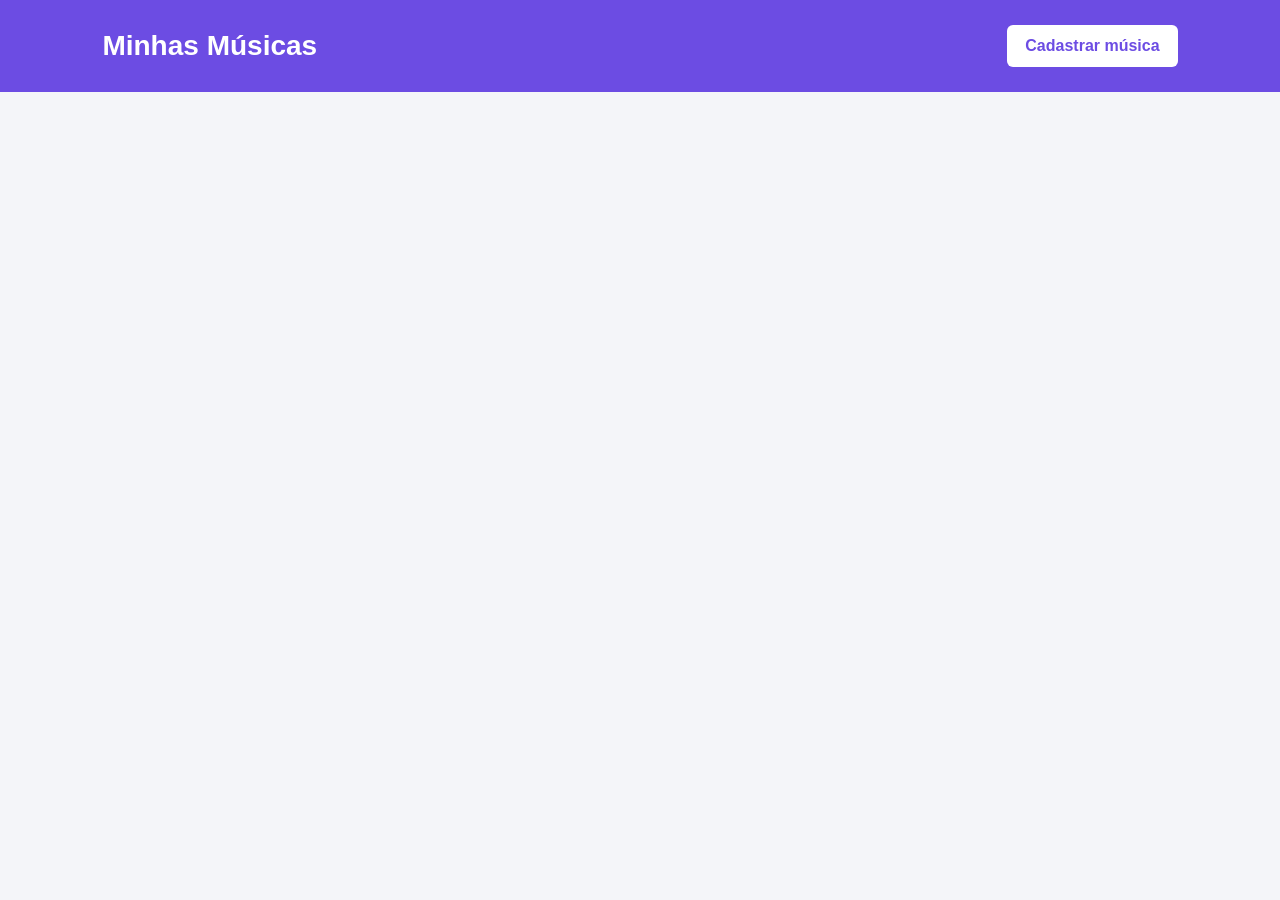
<file: index.html>
<!DOCTYPE html>
<html lang="pt-BR">
<head>
    <meta charset="UTF-8">
    <meta name="viewport" content="width=device-width, initial-scale=1.0">
    <title>Minhas Músicas</title>
    <link rel="stylesheet" href="index.css">
</head>
<body>

    <div class="container"> 
        <header>
            <h1>Minhas Músicas</h1>
            <a href="cadastrar.html" class="botao-cadastrar">
                Cadastrar música
            </a>
        </header>
    
        <main>
            <section id="listaMusicas">
        
            </section>
        </main>
    </div>

    <script src="index.js"></script>
</body>
</html>
</file>
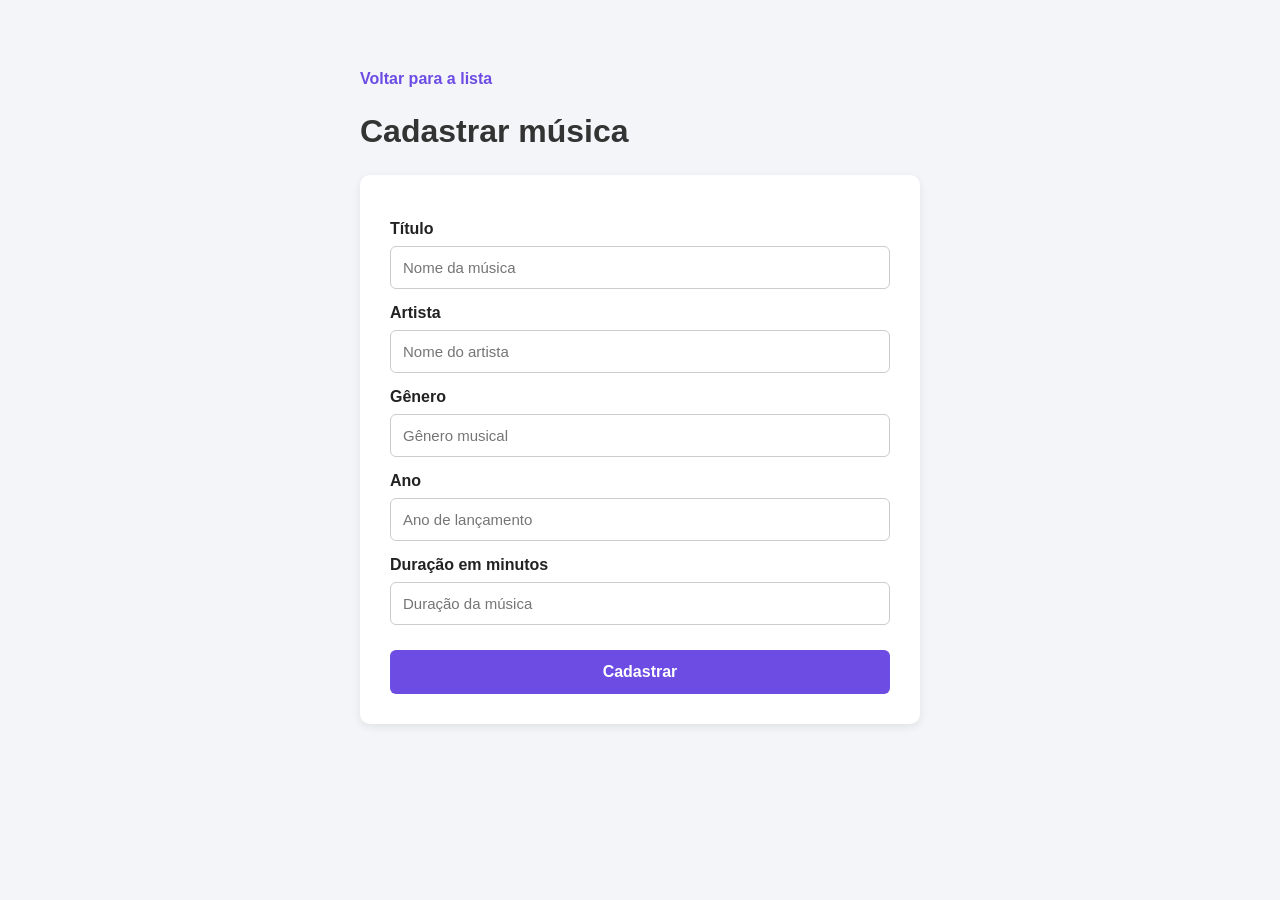
<file: cadastrar.html>
<!DOCTYPE html>
<html lang="pt-BR">
<head>
    <meta charset="UTF-8">
    <meta name="viewport" content="width=device-width, initial-scale=1.0">
    <title>Cadastrar música</title>
    <link rel="stylesheet" href="cadastrar.css">
</head>
<body>

    <main class="container">
        <a href="index.html" class="voltar">
            Voltar para a lista
        </a>

        <h1>Cadastrar música</h1>

        <section class="card">
            <label for="titulo">Título</label>
            <input type="text" id="titulo" placeholder="Nome da música">

            <label for="artista">Artista</label>
            <input type="text" id="artista" placeholder="Nome do artista">

            <label for="genero">Gênero</label>
            <input type="text" id="genero" placeholder="Gênero musical">

            <label for="ano">Ano</label>
            <input type="number" id="ano" placeholder="Ano de lançamento">

            <label for="duracao">Duração em minutos</label>
            <input type="number" id="duracao" placeholder="Duração da música">

            <button id="botaoCadastrar">Cadastrar</button>
        </section>
    </main>

    <script src="cadastrar.js"></script>
</body>
</html>
</file>
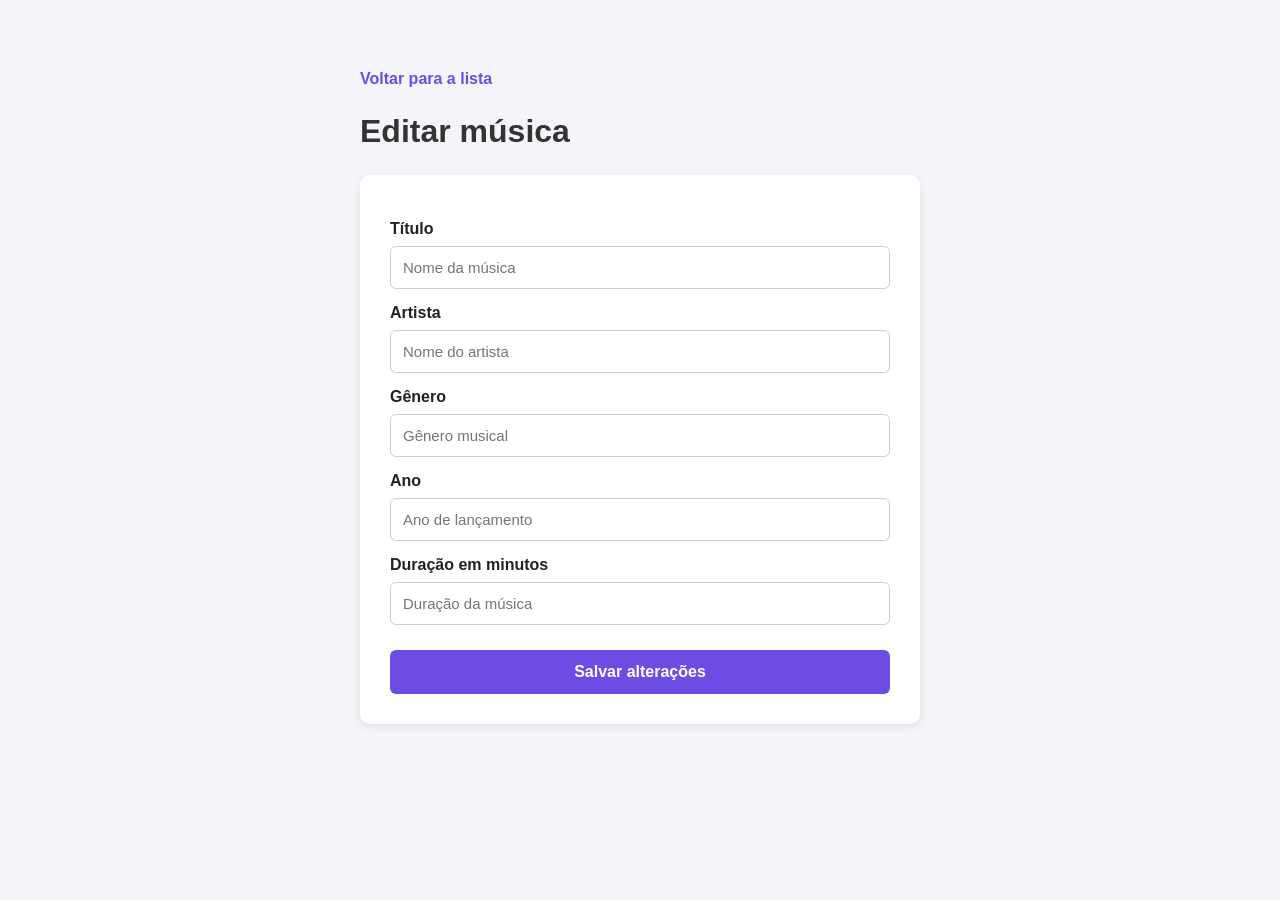
<file: editar.html>
<!DOCTYPE html>
<html lang="pt-BR">
<head>
    <meta charset="UTF-8">
    <meta name="viewport" content="width=device-width, initial-scale=1.0">
    <title>Editar música</title>
    <link rel="stylesheet" href="editar.css">
</head>
<body>

    <main class="container">
        <a href="index.html" class="voltar">
            Voltar para a lista
        </a>

        <h1>Editar música</h1>

        <section class="card">
            <label for="titulo">Título</label>
            <input type="text" id="titulo" placeholder="Nome da música">

            <label for="artista">Artista</label>
            <input type="text" id="artista" placeholder="Nome do artista">

            <label for="genero">Gênero</label>
            <input type="text" id="genero" placeholder="Gênero musical">

            <label for="ano">Ano</label>
            <input type="number" id="ano" placeholder="Ano de lançamento">

            <label for="duracao">Duração em minutos</label>
            <input type="number" id="duracao" placeholder="Duração da música">

            <button id="botaoSalvar">Salvar alterações</button>
        </section>
    </main>

    <script src="editar.js"></script>
</body>
</html>
</file>
<file: index.css>
* {
    margin: 0;
    padding: 0;
    box-sizing: border-box;
}

body {
    font-family: Arial, sans-serif;
    background-color: #f4f5f9;
    color: #222;
}

header {
    background-color: #6c4ce3;
    color: white;
    padding: 25px 8%;
    display: flex;
    justify-content: space-between;
    align-items: center;
}

header h1 {
    font-size: 28px;
}

.botao-cadastrar {
    background-color: white;
    color: #6c4ce3;
    padding: 12px 18px;
    border-radius: 6px;
    text-decoration: none;
    font-weight: bold;
}

.botao-cadastrar:hover {
    background-color: #eee9ff;
}

main {
    max-width: 900px;
    margin: 40px auto;
    padding: 0 20px;
}

#listaMusicas {
    display: flex;
    flex-direction: column;
    gap: 20px;
}

.musica {
    background-color: white;
    padding: 25px;
    border-radius: 10px;
    box-shadow: 0 3px 10px rgba(0, 0, 0, 0.08);
    border-left: 5px solid #6c4ce3;
}

.musica h2 {
    color: #333;
    margin-bottom: 8px;
}

.artista {
    color: #666;
    margin-bottom: 10px;
}

.detalhes {
    color: #888;
    font-size: 14px;
}

.acoes {
    display: flex;
    gap: 10px;
    margin-top: 20px;
}

.editar,
.apagar {
    padding: 9px 16px;
    border-radius: 5px;
    border: none;
    font-size: 14px;
    text-decoration: none;
    cursor: pointer;
}

.editar {
    background-color: #6c4ce3;
    color: white;
}

.editar:hover {
    background-color: #5738c7;
}

.apagar {
    background-color: #e74c3c;
    color: white;
}

.apagar:hover {
    background-color: #c0392b;
}

@media (max-width: 600px) {
    header {
        flex-direction: column;
        gap: 15px;
        text-align: center;
    }
}
</file>
<file: cadastrar.css>
* {
    margin: 0;
    padding: 0;
    box-sizing: border-box;
}

body {
    font-family: Arial, sans-serif;
    background-color: #f4f5f9;
    color: #222;
}

.container {
    max-width: 600px;
    margin: 50px auto;
    padding: 20px;
}

.voltar {
    display: inline-block;
    color: #6c4ce3;
    text-decoration: none;
    margin-bottom: 25px;
    font-weight: bold;
}

.voltar:hover {
    text-decoration: underline;
}

h1 {
    margin-bottom: 25px;
    color: #333;
}

.card {
    background-color: white;
    padding: 30px;
    border-radius: 10px;
    box-shadow: 0 3px 10px rgba(0, 0, 0, 0.08);
    display: flex;
    flex-direction: column;
}

label {
    font-weight: bold;
    margin-bottom: 8px;
    margin-top: 15px;
}

input {
    width: 100%;
    padding: 12px;
    border: 1px solid #ccc;
    border-radius: 6px;
    font-size: 15px;
}

input:focus {
    outline: none;
    border-color: #6c4ce3;
}

button {
    margin-top: 25px;
    padding: 13px;
    background-color: #6c4ce3;
    color: white;
    border: none;
    border-radius: 6px;
    font-size: 16px;
    font-weight: bold;
    cursor: pointer;
}

button:hover {
    background-color: #5738c7;
}

@media (max-width: 600px) {
    .container {
        margin: 20px auto;
    }

    .card {
        padding: 20px;
    }
}
</file>
<file: editar.css>
* {
    margin: 0;
    padding: 0;
    box-sizing: border-box;
}

body {
    font-family: Arial, sans-serif;
    background-color: #f4f5f9;
    color: #222;
}

.container {
    max-width: 600px;
    margin: 50px auto;
    padding: 20px;
}

.voltar {
    display: inline-block;
    color: #6c4ce3;
    text-decoration: none;
    margin-bottom: 25px;
    font-weight: bold;
}

.voltar:hover {
    text-decoration: underline;
}

h1 {
    margin-bottom: 25px;
    color: #333;
}

.card {
    background-color: white;
    padding: 30px;
    border-radius: 10px;
    box-shadow: 0 3px 10px rgba(0, 0, 0, 0.08);
    display: flex;
    flex-direction: column;
}

label {
    font-weight: bold;
    margin-bottom: 8px;
    margin-top: 15px;
}

input {
    width: 100%;
    padding: 12px;
    border: 1px solid #ccc;
    border-radius: 6px;
    font-size: 15px;
}

input:focus {
    outline: none;
    border-color: #6c4ce3;
}

button {
    margin-top: 25px;
    padding: 13px;
    background-color: #6c4ce3;
    color: white;
    border: none;
    border-radius: 6px;
    font-size: 16px;
    font-weight: bold;
    cursor: pointer;
}

button:hover {
    background-color: #5738c7;
}

@media (max-width: 600px) {
    .container {
        margin: 20px auto;
    }

    .card {
        padding: 20px;
    }
}
</file>
